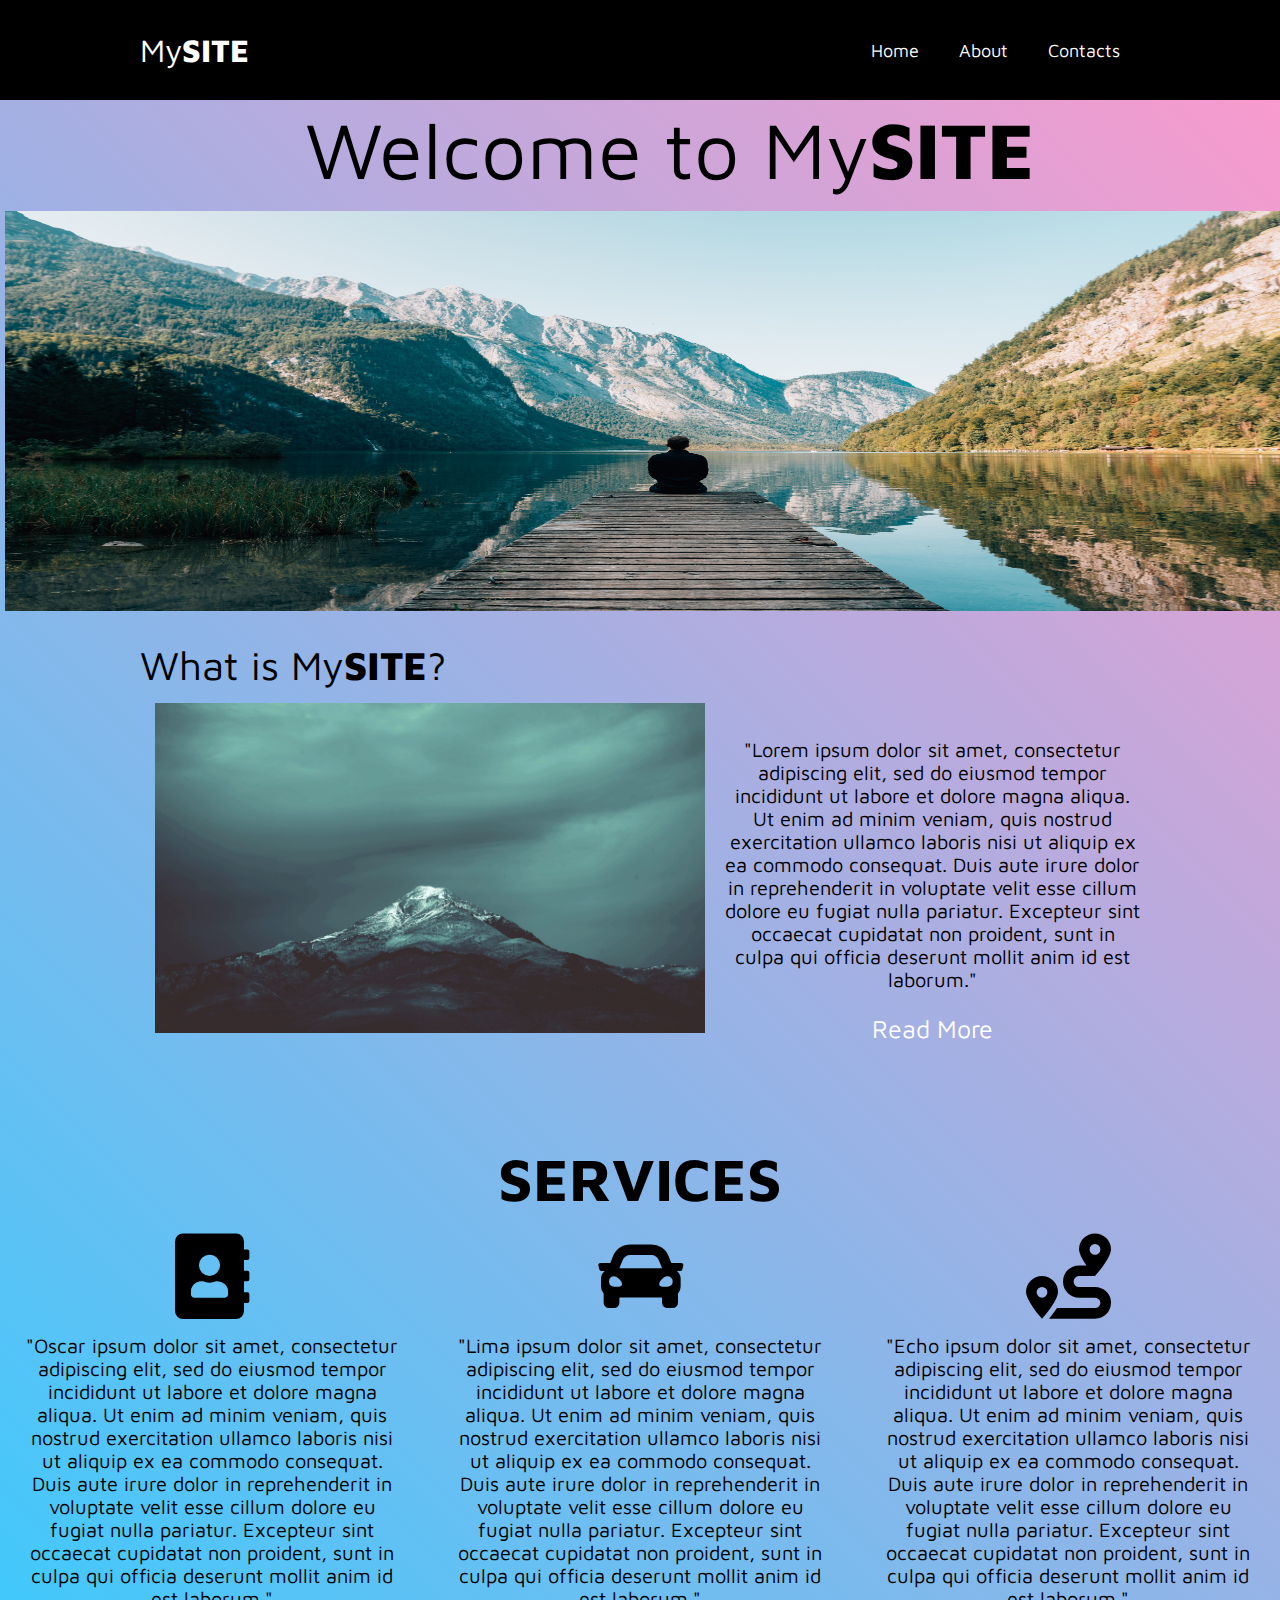
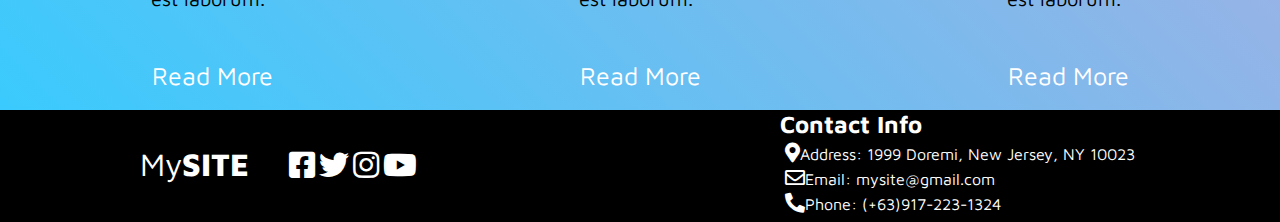
<file: index.html>
<!DOCTYPE html>
<html>
<head>
	<title>MySITE | Home</title>
	<link rel="stylesheet" type="text/css" href="css/styles.css
	">
	<link href="https://fonts.googleapis.com/css2?family=Maven+Pro&family=Patua+One&display=swap" rel="stylesheet">
	<link rel="stylesheet" href="font-awesome/fontawesome-free-5.12.1-web/css/all.css">

</head>
<body>
	<header>
		<div class="header">
			<div class="inner-header">
				<div class="logo-container">
					<h1>My<span>SITE</span></h1>
				</div>

				<ul class="navigation">
					<a href="index.html"><li>Home</li></a>
					<a href="about.html"><li>About</li></a>
					<a href="contacts.html"><li>Contacts</li></a>
				</ul>
			</div>
		</div>
	</header>

	<section>
		<div class="slide">
			<div class="slidershowContainer">
				<h1 class="intros">Welcome to My<span>SITE</span></h1>
				<img class="mySlides" src="images/loner.jpg">
				<img class="mySlides" src="images/peace.jpg">	
			</div>
		</div>
	</section>

	<section>
		<div class="content-about">
			<div class="about-site">
				<h1>What is My<span>SITE</span>?</h1>

				<img src="images/bgcover.png">

				<p>"Lorem ipsum dolor sit amet, consectetur adipiscing elit, sed do eiusmod tempor incididunt ut labore et dolore magna aliqua. Ut enim ad minim veniam, quis nostrud exercitation ullamco laboris nisi ut aliquip ex ea commodo consequat. Duis aute irure dolor in reprehenderit in voluptate velit esse cillum dolore eu fugiat nulla pariatur. Excepteur sint occaecat cupidatat non proident, sunt in culpa qui officia deserunt mollit anim id est laborum." <br><br>

					<a href="about.html" class="readme">Read More</a>
				</p>


			</div>
		</div>
	</section>

	<section class="service-section">
		<h3>Services</h3>
		<div class="section3-content" id="section3-left">
			<i class="fas fa-address-book"></i>
			<p>"Oscar ipsum dolor sit amet, consectetur adipiscing elit, sed do eiusmod tempor incididunt ut labore et dolore magna aliqua. Ut enim ad minim veniam, quis nostrud exercitation ullamco laboris nisi ut aliquip ex ea commodo consequat. Duis aute irure dolor in reprehenderit in voluptate velit esse cillum dolore eu fugiat nulla pariatur. Excepteur sint occaecat cupidatat non proident, sunt in culpa qui officia deserunt mollit anim id est laborum."	</p>
			<br><br>

					<a href="#" class="readme">Read More</a>
		</div>

		<div class="section3-content" id="section3-middle">
			<i class="fa fa-car"></i>
			<p>"Lima ipsum dolor sit amet, consectetur adipiscing elit, sed do eiusmod tempor incididunt ut labore et dolore magna aliqua. Ut enim ad minim veniam, quis nostrud exercitation ullamco laboris nisi ut aliquip ex ea commodo consequat. Duis aute irure dolor in reprehenderit in voluptate velit esse cillum dolore eu fugiat nulla pariatur. Excepteur sint occaecat cupidatat non proident, sunt in culpa qui officia deserunt mollit anim id est laborum."	</p>
			<br><br>

					<a href="#" class="readme">Read More</a>	
		</div>

		<div class="section3-content" id="section3-right">
			<i class="fas fa-route"></i>
			<p>"Echo ipsum dolor sit amet, consectetur adipiscing elit, sed do eiusmod tempor incididunt ut labore et dolore magna aliqua. Ut enim ad minim veniam, quis nostrud exercitation ullamco laboris nisi ut aliquip ex ea commodo consequat. Duis aute irure dolor in reprehenderit in voluptate velit esse cillum dolore eu fugiat nulla pariatur. Excepteur sint occaecat cupidatat non proident, sunt in culpa qui officia deserunt mollit anim id est laborum."	</p>
			<br><br>

					<a href="#" class="readme">Read More</a>
		</div>
	</section>

<footer>
	<div class="footer">
		<div class="inner-footer">
			<div class="footer-logo">
					<h1>My<span>SITE</span></h1>
					<ul class="logo">
						<a href="https://www.facebook.com"><i class="fab fa-facebook-square" style="color: white;"></i></a>

						<a href="https://www.twitter.com"><i class="fab fa-twitter"style="color: white;" ></i></a>

						<a href="https://www.instagram.com"><i class="fab fa-instagram" style="color: white;"></i></a>

						<a href="https://www.youtube.com"><i class="fab fa-youtube" style="color: white;"></i></a>
					</ul>

			</div>
			<div class="contact-info">
						<h2>Contact Info</h2>

						<li><i class="fas fa-map-marker-alt"></i>Address: 1999 Doremi, New Jersey, NY 10023	</li>
					
						<li><i class="far fa-envelope"></i>Email: mysite@gmail.com</li>

						<li> <i class="fas fa-phone-alt"></i>Phone: (+63)917-223-1324</li>
					</div>
		</div>
	</div>
</footer>

<script src="javascript/javascript.js"></script>
</body>
</html>
</file>
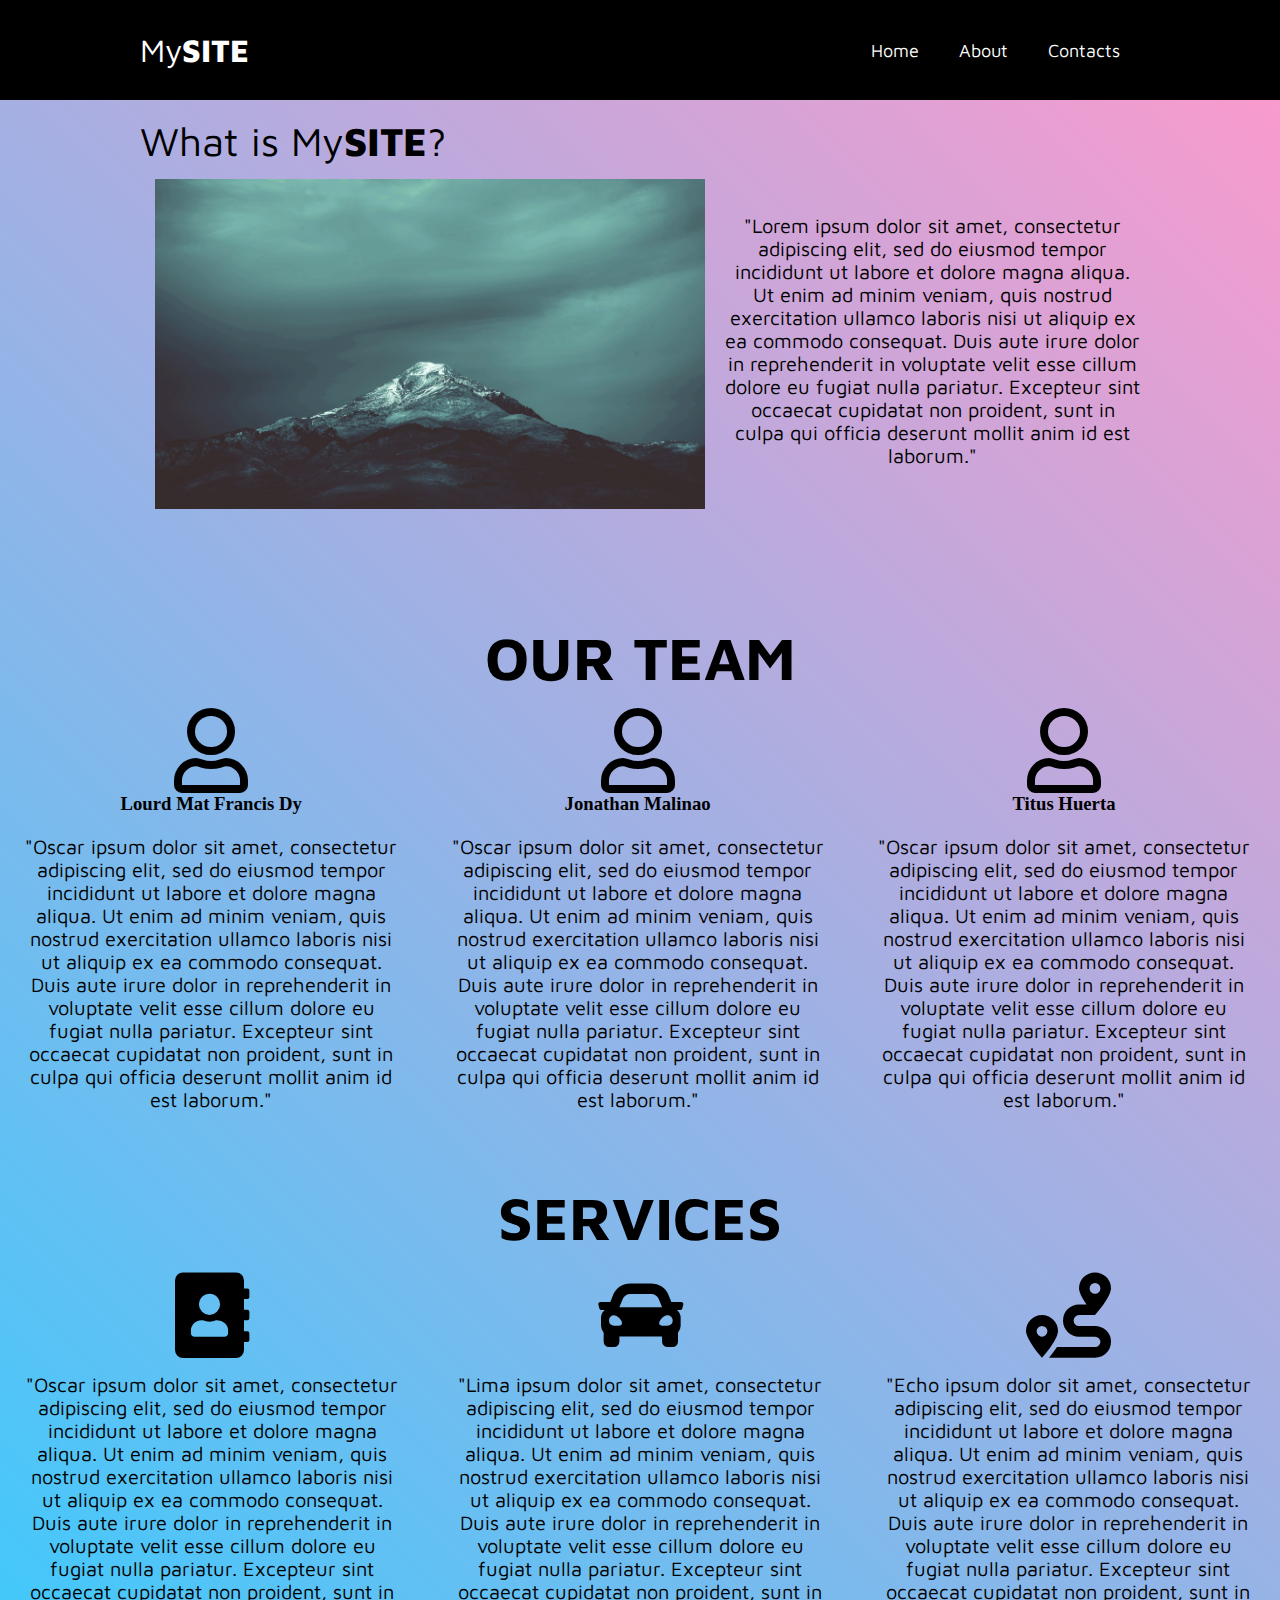
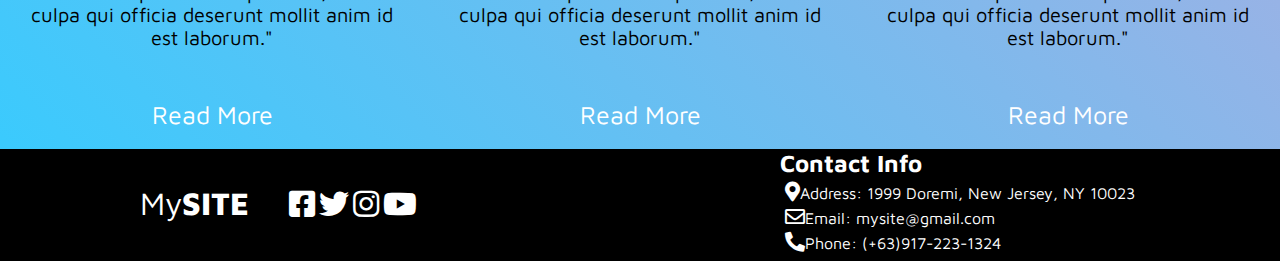
<file: about.html>
<!DOCTYPE html>
<html>
<head>
	<title>MySITE | About</title>
	<link rel="stylesheet" type="text/css" href="css/styles.css
	">
	<link href="https://fonts.googleapis.com/css2?family=Maven+Pro&family=Patua+One&display=swap" rel="stylesheet">
	<link rel="stylesheet" href="font-awesome/fontawesome-free-5.12.1-web/css/all.css">

</head>
<body>
	<header>
		<div class="header">
			<div class="inner-header">
				<div class="logo-container">
					<h1>My<span>SITE</span></h1>
				</div>

				<ul class="navigation">
					<a href="index.html"><li>Home</li></a>
					<a href="about.html"><li>About</li></a>
					<a href="contacts.html"><li>Contacts</li></a>
				</ul>
			</div>
		</div>
	</header>

	<section>
		<div class="content-about">
			<div class="about-site">
				<h1>What is My<span>SITE</span>?</h1>

				<img src="images/bgcover.png">

				<p>"Lorem ipsum dolor sit amet, consectetur adipiscing elit, sed do eiusmod tempor incididunt ut labore et dolore magna aliqua. Ut enim ad minim veniam, quis nostrud exercitation ullamco laboris nisi ut aliquip ex ea commodo consequat. Duis aute irure dolor in reprehenderit in voluptate velit esse cillum dolore eu fugiat nulla pariatur. Excepteur sint occaecat cupidatat non proident, sunt in culpa qui officia deserunt mollit anim id est laborum." <br><br>

				</p>


			</div>
		</div>
	</section>

	<section>
		<div class="team">
				<h2> Our Team </h2>

				<div class="team-details" id="team-details-left">
					<i class="far fa-user"></i>
					<h3>Lourd Mat Francis Dy</h3>
					<p>"Oscar ipsum dolor sit amet, consectetur adipiscing elit, sed do eiusmod tempor incididunt ut labore et dolore magna aliqua. Ut enim ad minim veniam, quis nostrud exercitation ullamco laboris nisi ut aliquip ex ea commodo consequat. Duis aute irure dolor in reprehenderit in voluptate velit esse cillum dolore eu fugiat nulla pariatur. Excepteur sint occaecat cupidatat non proident, sunt in culpa qui officia deserunt mollit anim id est laborum."	</p>
						<br><br>
				</div>

				<div class="team-details" id="team-details-middle">
					<i class="far fa-user"></i>
					<h3>Jonathan Malinao</h3>
					<p>"Oscar ipsum dolor sit amet, consectetur adipiscing elit, sed do eiusmod tempor incididunt ut labore et dolore magna aliqua. Ut enim ad minim veniam, quis nostrud exercitation ullamco laboris nisi ut aliquip ex ea commodo consequat. Duis aute irure dolor in reprehenderit in voluptate velit esse cillum dolore eu fugiat nulla pariatur. Excepteur sint occaecat cupidatat non proident, sunt in culpa qui officia deserunt mollit anim id est laborum."	</p>
						<br><br>
				</div>

				<div class="team-details" id="team-details-right">
					<i class="far fa-user"></i>
					<h3>Titus Huerta</h3>
					<p>"Oscar ipsum dolor sit amet, consectetur adipiscing elit, sed do eiusmod tempor incididunt ut labore et dolore magna aliqua. Ut enim ad minim veniam, quis nostrud exercitation ullamco laboris nisi ut aliquip ex ea commodo consequat. Duis aute irure dolor in reprehenderit in voluptate velit esse cillum dolore eu fugiat nulla pariatur. Excepteur sint occaecat cupidatat non proident, sunt in culpa qui officia deserunt mollit anim id est laborum."	</p>
						<br><br>
				</div>
		</div>
	</section>

	<section class="service-section">
		<h3>Services</h3>

		<div class="section3-content" id="section3-left">
			<i class="fas fa-address-book"></i>
			<p>"Oscar ipsum dolor sit amet, consectetur adipiscing elit, sed do eiusmod tempor incididunt ut labore et dolore magna aliqua. Ut enim ad minim veniam, quis nostrud exercitation ullamco laboris nisi ut aliquip ex ea commodo consequat. Duis aute irure dolor in reprehenderit in voluptate velit esse cillum dolore eu fugiat nulla pariatur. Excepteur sint occaecat cupidatat non proident, sunt in culpa qui officia deserunt mollit anim id est laborum."	</p>
			<br><br>

					<a href="#" class="readme">Read More</a>
		</div>

		<div class="section3-content" id="section3-middle">
			<i class="fa fa-car"></i>
			<p>"Lima ipsum dolor sit amet, consectetur adipiscing elit, sed do eiusmod tempor incididunt ut labore et dolore magna aliqua. Ut enim ad minim veniam, quis nostrud exercitation ullamco laboris nisi ut aliquip ex ea commodo consequat. Duis aute irure dolor in reprehenderit in voluptate velit esse cillum dolore eu fugiat nulla pariatur. Excepteur sint occaecat cupidatat non proident, sunt in culpa qui officia deserunt mollit anim id est laborum."	</p>
			<br><br>

					<a href="#" class="readme">Read More</a>	
		</div>

		<div class="section3-content" id="section3-right">
			<i class="fas fa-route"></i>
			<p>"Echo ipsum dolor sit amet, consectetur adipiscing elit, sed do eiusmod tempor incididunt ut labore et dolore magna aliqua. Ut enim ad minim veniam, quis nostrud exercitation ullamco laboris nisi ut aliquip ex ea commodo consequat. Duis aute irure dolor in reprehenderit in voluptate velit esse cillum dolore eu fugiat nulla pariatur. Excepteur sint occaecat cupidatat non proident, sunt in culpa qui officia deserunt mollit anim id est laborum."	</p>
			<br><br>

					<a href="#" class="readme">Read More</a>
		</div>
	</section>

<footer>
	<div class="footer">
		<div class="inner-footer">
			<div class="footer-logo">
					<h1>My<span>SITE</span></h1>
					<ul class="logo">
						<a href="https://www.facebook.com"><i class="fab fa-facebook-square" style="color: white;"></i></a>

						<a href="https://www.twitter.com"><i class="fab fa-twitter"style="color: white;" ></i></a>

						<a href="https://www.instagram.com"><i class="fab fa-instagram" style="color: white;"></i></a>

						<a href="https://www.youtube.com"><i class="fab fa-youtube" style="color: white;"></i></a>
					</ul>

			</div>
			<div class="contact-info">
						<h2>Contact Info</h2>

						<li><i class="fas fa-map-marker-alt"></i>Address: 1999 Doremi, New Jersey, NY 10023	</li>
					
						<li><i class="far fa-envelope"></i>Email: mysite@gmail.com</li>

						<li> <i class="fas fa-phone-alt"></i>Phone: (+63)917-223-1324</li>
					</div>
		</div>
	</div>
</footer>

<script src="javascript/javascript.js"></script>
</body>
</html>
</file>
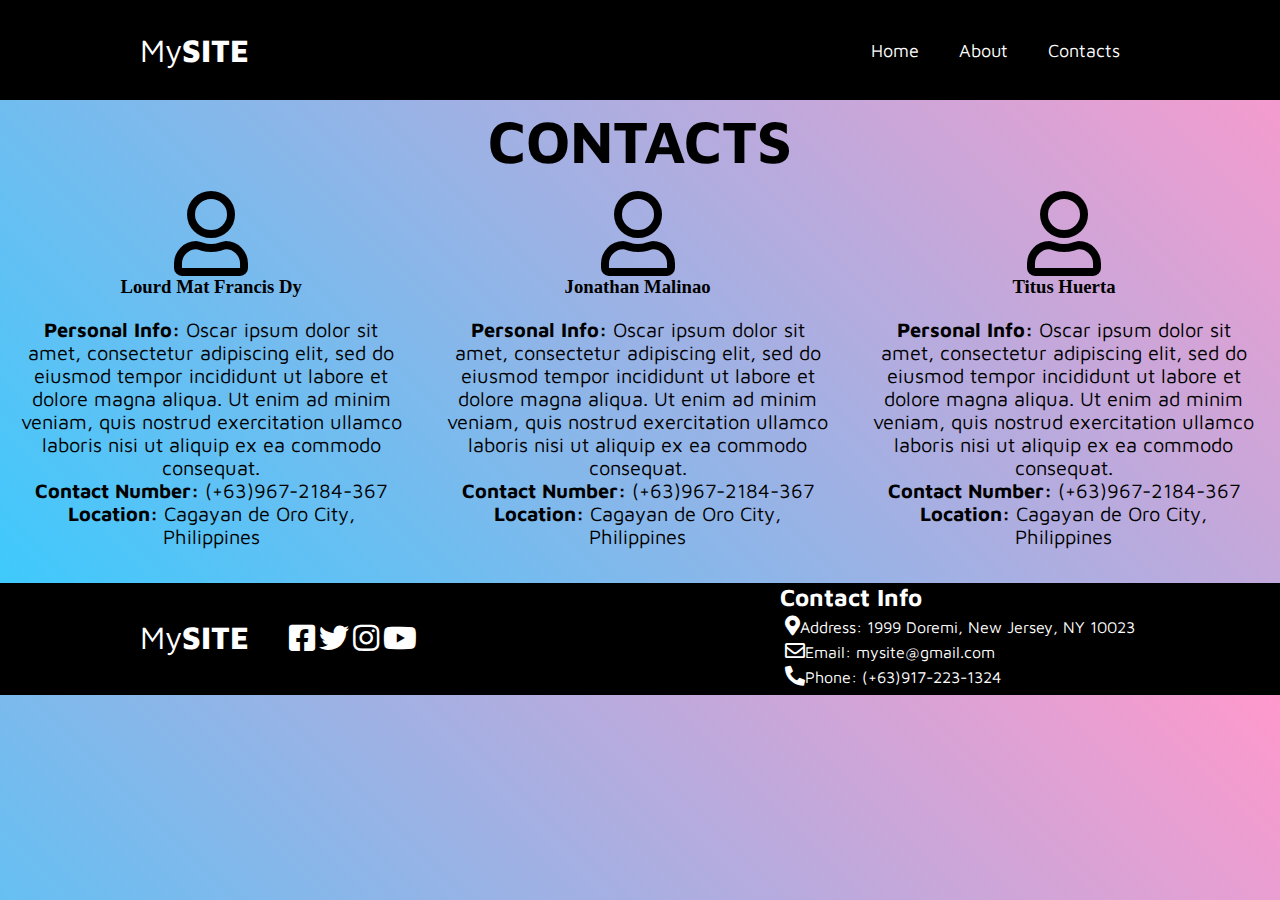
<file: contacts.html>
<!DOCTYPE html>
<html>
<head>
	<title>MySITE | Contacts</title>
	<link rel="stylesheet" type="text/css" href="css/styles.css
	">
	<link href="https://fonts.googleapis.com/css2?family=Maven+Pro&family=Patua+One&display=swap" rel="stylesheet">
	<link rel="stylesheet" href="font-awesome/fontawesome-free-5.12.1-web/css/all.css">
</head>
<body>
	<header>
		<div class="header">
			<div class="inner-header">
				<div class="logo-container">
					<h1>My<span>SITE</span></h1>
				</div>

				<ul class="navigation">
					<a href="index.html"><li>Home</li></a>
					<a href="about.html"><li>About</li></a>
					<a href="contacts.html"><li>Contacts</li></a>
				</ul>
			</div>
		</div>
	</header>

	<section>
		<div class="team">
				<h2> Contacts </h2>

				<div class="team-details" id="team-details-left">
					<i class="far fa-user"></i>
					<h3>Lourd Mat Francis Dy</h3>
					<p><span class="bold">Personal Info:</span> Oscar ipsum dolor sit amet, consectetur adipiscing elit, sed do eiusmod tempor incididunt ut labore et dolore magna aliqua. Ut enim ad minim veniam, quis nostrud exercitation ullamco laboris nisi ut aliquip ex ea commodo consequat. <br>
					<span class="bold">Contact Number:</span> (+63)967-2184-367 <br>
					<span class="bold">Location:</span> Cagayan de Oro City, Philippines</p>
						
				</div>

				<div class="team-details" id="team-details-middle">
					<i class="far fa-user"></i>
					<h3>Jonathan Malinao</h3>
					<p><span class="bold">Personal Info:</span> Oscar ipsum dolor sit amet, consectetur adipiscing elit, sed do eiusmod tempor incididunt ut labore et dolore magna aliqua. Ut enim ad minim veniam, quis nostrud exercitation ullamco laboris nisi ut aliquip ex ea commodo consequat. <br>
					<span class="bold">Contact Number:</span> (+63)967-2184-367 <br>
					<span class="bold">Location:</span> Cagayan de Oro City, Philippines</p>
				</div>

				<div class="team-details" id="team-details-right">
					<i class="far fa-user"></i>
					<h3>Titus Huerta</h3>
					<p><span class="bold">Personal Info:</span> Oscar ipsum dolor sit amet, consectetur adipiscing elit, sed do eiusmod tempor incididunt ut labore et dolore magna aliqua. Ut enim ad minim veniam, quis nostrud exercitation ullamco laboris nisi ut aliquip ex ea commodo consequat. <br>
					<span class="bold">Contact Number:</span> (+63)967-2184-367 <br>
					<span class="bold">Location:</span> Cagayan de Oro City, Philippines</p>				</div>
		</div>
	</section>
	</section>

<footer>
	<div class="footer">
		<div class="inner-footer">
			<div class="footer-logo">
					<h1>My<span>SITE</span></h1>
					<ul class="logo">
						<a href="https://www.facebook.com"><i class="fab fa-facebook-square" style="color: white;"></i></a>

						<a href="https://www.twitter.com"><i class="fab fa-twitter"style="color: white;" ></i></a>

						<a href="https://www.instagram.com"><i class="fab fa-instagram" style="color: white;"></i></a>

						<a href="https://www.youtube.com"><i class="fab fa-youtube" style="color: white;"></i></a>
					</ul>

			</div>
			<div class="contact-info">
						<h2>Contact Info</h2>

						<li><i class="fas fa-map-marker-alt"></i>Address: 1999 Doremi, New Jersey, NY 10023	</li>
					
						<li><i class="far fa-envelope"></i>Email: mysite@gmail.com</li>

						<li> <i class="fas fa-phone-alt"></i>Phone: (+63)917-223-1324</li>
					</div>
		</div>
	</div>
</footer>

</body>
</html>
</file>
<file: css/styles.css>
*{
	margin: 0px;
	padding: 0px;
	list-style: none;
	text-decoration: none;
}
body{
    overflow-x: hidden;
    width: 100%;
    height: 100%;
    padding: 0px;
    margin: 0 auto;
    background: linear-gradient(45deg, #33ccff, #ff99cc);
}
.header {
    width: 100%;
    height: 100px;
    display: block;
    background: black;
    margin-bottom: 2px;
}
.inner-header {
    width: 1000px;
    height: 100%;
    display: block;
    margin: 0 auto;
}
.logo-container{
	height: 100%;
	display: table;
	float: left;
}
.logo-container h1{
	color: white;
	height: 100%;
	display: table-cell;
	vertical-align: middle;
	font-family: "Maven Pro", san-serif;
	font-weight: 200;
}
.logo-container h1 span{
	font-weight: 800;
}
.navigation{
	float: right;
	height: 100%;
}
.navigation a{
	height: 100%;
	display: table;
	float: left;
	padding: 0px 20px;
}
a:hover {
    background: dimgrey;
}
.navigation a li {
	display: table-cell;
	vertical-align: middle;
	height: 100%;
	color: white;
	font-family: "Maven Pro", san-serif;
	font-size: 18px;
}
.intros {
    text-align: center;
    font-size: 80px;
    font-family: "Maven Pro", san-serif;
    font-weight: 200;
}
.intros span{
	font-weight: 800;
}

.slide {
    width: 100%;
    height: 350px;
}
.slide, .slidershowContainer, .mySlides {
    width: 1340px;
    height: 100%;
    display: block;
    margin: auto;

}
img.mySlides {
    width: 1330px;
    height: 400px;
    padding-top: 15px;
    padding-bottom: 15px;
}
.mySlides {display:none;}

.content-about h1{
	color: black;
	font-family: "Maven Pro", san-serif;
	font-weight: 200;
	text-align: left;
	font-size: 40px;
}
.content-about h1 span{
	font-weight: 800;	
}
.content-about{
	width: 100%;
    height: 400px;
    display: block;
    margin-bottom: 2px;
    padding-top: 15px;
    padding-bottom: 100px;
}
.about-site{
	width: 1000px;
    height: 100%;
    display: block;
    margin: 0 auto;

}
.about-site img{
	width: 550px;
    height: 330px;
    padding-left: 15px;
    padding-top: 15px;
    display: table;
    float: left;
}
.about-site p{
	display: table-cell;
	text-align: center;
	padding-top: 50px;
	font-size: 20px;
	font-family: "Maven Pro", san-serif;
	color: black;
	padding-left: 20px;
	padding-bottom: 20px;
}
.column {
  float: left;
  width: 33.33%;
}
/* Clear floats after the columns */
.row:after {
  content: "";
  display: table;
  clear: both;

}
.column h1{
	text-align: center;
	padding-top: 15px;
    padding-bottom: 15px;
}
.intro {
    font-family: "Maven Pro", san-serif;
    font-size: 60px;
    text-align: center;
    padding-top: 15px;
    padding-bottom: 15px;
}
.readme{
	color: white;
	border-radius: 5px;
	font-family: "Maven Pro", san-serif;
	font-size: 25px;
}
.readme:hover{
	background: dimgrey;
}
section.service-section h3 {
    font-size: 60px;
    margin-top: 20  px;
    text-align: center;
    text-transform: uppercase;
    color: black;
    font-family: "Maven Pro", san-serif;
}
div.section3-content{
    display: inline-block;
    width: 30%;
    text-align: center;
    color: white
    margin-bottom: 5px;
    padding-top: 15px;
    padding-bottom: 15px;
    padding: 20px;
}
div.section3-content:hover{
	background: white;
	border-radius: 10px;
}
div.section3-content:hover .readme{
	color: black;	
}
div.section3-content p{
    font-size: 20px;
	font-family: "Maven Pro", san-serif;   
	padding-top: 15px;
    padding-bottom: 15px;
}
::before {
    font-size: 85px;
}
.footer {
    width: 100%;
    height: 112px;
    display: block;
    background: black;
}
.inner-footer{
    width: 1000px;
    height: 100%;
    display: block;
    margin: 0 auto;
}
.footer-logo{
    height: 100%;
    display: table;
    float: left;
}
.footer-logo h1{
    color: white;
    height: 100%;
    display: table-cell;
    font-family: "Maven Pro", san-serif;
    font-weight: 200;
}
.footer-logo h1 span{
    font-weight: 800;
}
.fa-facebook-square:before {
    content: "\f082";
    font-size: 30px;
}
.fa-twitter:before {
    content: "\f099";
    font-size: 30px;
}
.fa-instagram:before {
    content: "\f16d";
    font-size: 30px;
}
.fa-youtube:before {
    content: "\f167";
    font-size: 30px;
}
.fa-facebook-square:hover {
    content: "\f082";
    background: grey;
    border-radius: 20px;
}
.fa-twitter:hover {
    content: "\f099";
    background: grey;
    border-radius: 20px;
}
.fa-instagram:hover {
    content: "\f16d";
    background: grey;
    border-radius: 20px;
}
.fa-youtube:hover {
    content: "\f167";
    background: grey;
    border-radius: 20px;
}
.footer-logo .logo {
    display: inline-block;
    margin: 40px;
}
.fa-map-marker-alt:before {
    content: "\f3c5";
    font-size: 20px;
    color: white;
}
.fa-envelope:before {
    content: "\f0e0";
    font-size: 20px;
    color: white;
}
.fa-phone-alt:before {
    content: "\f879";
    font-size: 20px;
    color: white;

}
.contact-info {
    float: right;
}
.contact-info h2 {
    color: white;
    font-family: "Maven Pro", san-serif;
}
li {
    color: white;
    margin: 5px;
    font-family: "Maven Pro", san-serif;
}
.team h2 {
    font-size: 60px;
    margin-top: 5px;
    text-align: center;
    text-transform: uppercase;
    color: black;
    font-family: "Maven Pro", san-serif;
}
.team-details{
    display: inline-block;
    width: 33%;
    text-align: center;
    color: white
    margin-bottom: 5px;
    padding-top: 15px;
    padding-bottom: 15px;
}
.team-details:hover{
    background: white;
    border-radius: 10px;
}
.team p {
    font-size: 20px;
    font-family: "Maven Pro", san-serif;
    padding-top: 15px;
    padding-bottom: 15px;
    padding: 20px;
}
.team:hover p{
    color: black;   
}
span.bold{
    font-weight: bold;
}
</file>
